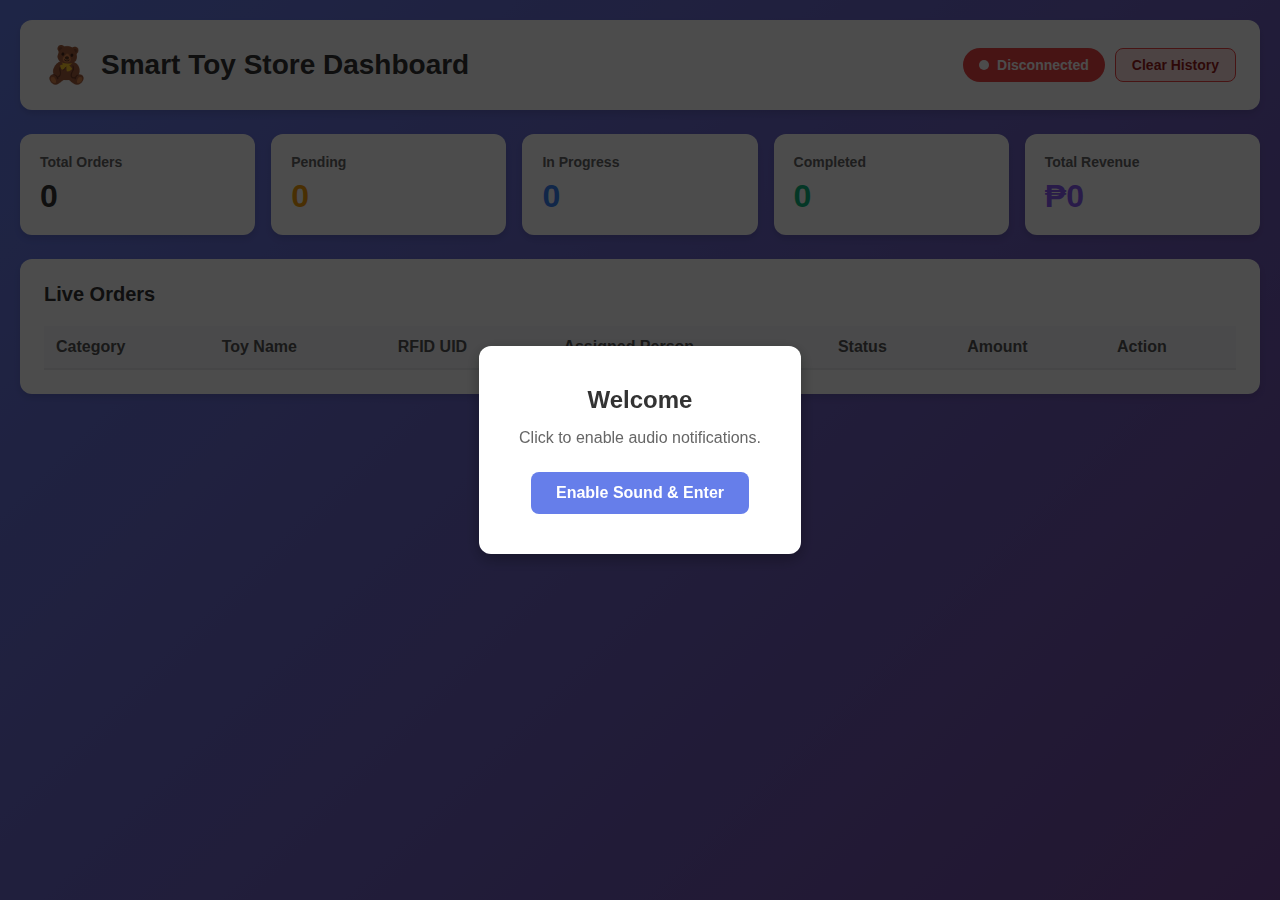
<file: dashboard/index.html>
<!DOCTYPE html>
<html lang="en">

<head>
    <meta charset="UTF-8">
    <meta name="viewport" content="width=device-width, initial-scale=1.0">
    <title>Smart Toy Store - Dashboard</title>
    <style>
        * {
            margin: 0;
            padding: 0;
            box-sizing: border-box;
        }

        body {
            font-family: 'Segoe UI', Tahoma, Geneva, Verdana, sans-serif;
            background: linear-gradient(135deg, #667eea 0%, #764ba2 100%);
            min-height: 100vh;
            padding: 20px;
        }

        #audio-modal {
            position: fixed;
            top: 0;
            left: 0;
            width: 100%;
            height: 100%;
            background: rgba(0, 0, 0, 0.7);
            display: flex;
            justify-content: center;
            align-items: center;
            z-index: 1000;
            color: #333;
        }

        .modal-content {
            background: white;
            padding: 40px;
            border-radius: 12px;
            text-align: center;
            box-shadow: 0 5px 15px rgba(0, 0, 0, 0.3);
        }

        .modal-content h2 {
            margin-bottom: 15px;
        }

        .modal-content p {
            margin-bottom: 25px;
            color: #666;
        }

        .modal-content button {
            padding: 12px 25px;
            font-size: 16px;
            cursor: pointer;
            border: none;
            border-radius: 8px;
            background-color: #667eea;
            color: white;
            font-weight: bold;
            transition: background-color 0.3s;
        }

        .modal-content button:hover {
            background-color: #5a6dcf;
        }

        .container {
            max-width: 1400px;
            margin: 0 auto;
        }

        .header {
            background: white;
            padding: 24px;
            border-radius: 12px;
            box-shadow: 0 4px 6px rgba(0, 0, 0, 0.1);
            margin-bottom: 24px;
            display: flex;
            justify-content: space-between;
            align-items: center;
        }

        .header h1 {
            font-size: 28px;
            color: #333;
            display: flex;
            align-items: center;
            gap: 12px;
        }

        .header-controls {
            display: flex;
            gap: 10px;
        }

        .connection-status {
            display: flex;
            align-items: center;
            gap: 8px;
            padding: 8px 16px;
            border-radius: 20px;
            font-size: 14px;
            font-weight: 600;
        }

        .connection-status.connected {
            background: #10b981;
            color: white;
        }

        .connection-status.disconnected {
            background: #ef4444;
            color: white;
        }

        .status-indicator {
            width: 10px;
            height: 10px;
            border-radius: 50%;
            background: white;
            animation: pulse 2s infinite;
        }

        @keyframes pulse {

            0%,
            100% {
                opacity: 1;
            }

            50% {
                opacity: 0.5;
            }
        }

        .stats {
            display: grid;
            grid-template-columns: repeat(auto-fit, minmax(200px, 1fr));
            gap: 16px;
            margin-bottom: 24px;
        }

        .stat-card {
            background: white;
            padding: 20px;
            border-radius: 12px;
            box-shadow: 0 4px 6px rgba(0, 0, 0, 0.1);
        }

        .stat-card h3 {
            font-size: 14px;
            color: #666;
            margin-bottom: 8px;
        }

        .stat-card .value {
            font-size: 32px;
            font-weight: bold;
            color: #333;
        }

        .content {
            background: white;
            padding: 24px;
            border-radius: 12px;
            box-shadow: 0 4px 6px rgba(0, 0, 0, 0.1);
        }

        .content h2 {
            font-size: 20px;
            color: #333;
            margin-bottom: 20px;
        }

        table {
            width: 100%;
            border-collapse: collapse;
        }

        thead {
            background: #f8f9fa;
        }

        th,
        td {
            padding: 12px;
            text-align: left;
            border-bottom: 1px solid #e9ecef;
        }

        th {
            font-weight: 600;
            color: #555;
            border-bottom-width: 2px;
        }

        tr:hover {
            background: #f8f9fa;
        }

        .status-badge {
            display: inline-block;
            padding: 4px 12px;
            border-radius: 20px;
            font-size: 12px;
            font-weight: 600;
            text-transform: uppercase;
        }

        .status-pending {
            background: #fef3c7;
            color: #92400e;
        }

        .status-processing,
        .status-on-the-way {
            animation: blink 1s infinite;
        }

        .status-processing {
            background: #dbeafe;
            color: #1e40af;
        }

        .status-on-the-way {
            background: #e9d5ff;
            color: #6b21a8;
        }

        .status-delivered {
            background: #d1fae5;
            color: #065f46;
        }

        .status-completed {
            background: #e5e7eb;
            color: #374151;
        }

        @keyframes blink {

            0%,
            100% {
                opacity: 1;
            }

            50% {
                opacity: 0.6;
            }
        }

        .fast-forward-btn {
            padding: 6px 12px;
            font-size: 12px;
            cursor: pointer;
            border: none;
            border-radius: 6px;
            background-color: #8b5cf6;
            color: white;
            font-weight: 600;
            transition: all 0.3s;
        }

        .fast-forward-btn:hover {
            background-color: #7c3aed;
            transform: scale(1.05);
        }

        .fast-forward-btn:disabled {
            background-color: #d1d5db;
            cursor: not-allowed;
            transform: none;
        }

        .empty-state {
            text-align: center;
            padding: 60px 20px;
            color: #999;
        }

        #clear-history-btn {
            padding: 8px 16px;
            font-size: 14px;
            cursor: pointer;
            border: 1px solid #ef4444;
            border-radius: 8px;
            background-color: #fee2e2;
            color: #991b1b;
            font-weight: bold;
            transition: all 0.3s;
        }

        #clear-history-btn:hover {
            background-color: #ef4444;
            color: white;
        }
    </style>
</head>

<body>
    <!-- Sounds will be fetched from the server, no changes needed here -->

    <div id="app-container" class="container">
        <div class="header">
            <h1><span style="font-size: 36px;">🧸</span> Smart Toy Store Dashboard</h1>
            <div class="header-controls">
                <div id="connectionStatus" class="connection-status disconnected">
                    <div class="status-indicator"></div><span>Disconnected</span>
                </div>
                <button id="clear-history-btn">Clear History</button>
            </div>
        </div>
        <div class="stats">
            <div class="stat-card">
                <h3>Total Orders</h3>
                <div class="value" id="totalOrders">0</div>
            </div>
            <div class="stat-card">
                <h3>Pending</h3>
                <div class="value" id="pendingOrders" style="color: #f59e0b;">0</div>
            </div>
            <div class="stat-card">
                <h3>In Progress</h3>
                <div class="value" id="processingOrders" style="color: #3b82f6;">0</div>
            </div>
            <div class="stat-card">
                <h3>Completed</h3>
                <div class="value" id="deliveredOrders" style="color: #10b981;">0</div>
            </div>
            <div class="stat-card">
                <h3>Total Revenue</h3>
                <div class="value" id="totalRevenue" style="color: #8b5cf6;">₱0</div>
            </div>
        </div>
        <div class="content">
            <h2>Live Orders</h2>
            <table id="ordersTable">
                <thead>
                    <tr>
                        <th>Category</th>
                        <th>Toy Name</th>
                        <th>RFID UID</th>
                        <th>Assigned Person</th>
                        <th>Status</th>
                        <th>Amount</th>
                        <th>Action</th>
                    </tr>
                </thead>
                <tbody id="ordersBody"></tbody>
            </table>
        </div>
    </div>

    <div id="audio-modal">
        <div class="modal-content">
            <h2>Welcome</h2>
            <p>Click to enable audio notifications.</p><button id="enable-audio-btn">Enable Sound & Enter</button>
        </div>
    </div>

    <script>
        // NEW: Cloud Server Configuration
        const API_BASE_URL = 'https://912dcb36-25f8-4bc1-b60e-c7b4e4ca564c-00-1k5bfypkvk6lm.pike.replit.dev/api';
        const WS_URL = 'wss://912dcb36-25f8-4bc1-b60e-c7b4e4ca564c-00-1k5bfypkvk6lm.pike.replit.dev/ws';

        let socket = null;
        let orders = [];
        let audioUnlocked = false;

        document.addEventListener('DOMContentLoaded', () => {
            document.getElementById('enable-audio-btn').addEventListener('click', async () => {
                document.getElementById('audio-modal').style.display = 'none';
                if (!audioUnlocked) {
                    try {
                        await Promise.all(Array.from(document.querySelectorAll('audio')).map(sound => sound.play().catch(e => { })));
                        audioUnlocked = true;
                    } catch (error) {audioUnlocked = true;}
                }
                initializeDashboard();
            }, {once: true});

            document.getElementById('clear-history-btn').addEventListener('click', async () => {
                if (confirm('Are you sure you want to delete all orders? This action cannot be undone.')) {
                    try {
                        const response = await fetch(`${API_BASE_URL}/orders/clear`, {method: 'POST'});
                        if (!response.ok) throw new Error('Failed to clear orders');
                        orders = [];
                        saveOrdersToCache();
                        renderDashboard();
                    } catch (error) {
                        console.error('Error clearing order history:', error);
                    }
                }
            });
        });

        function initializeDashboard() {
            loadOrdersFromCache();
            fetchAndRenderOrders();
            connectWebSocket();
        }

        async function fetchAndRenderOrders() {
            try {
                const response = await fetch(`${API_BASE_URL}/orders`);
                if (!response.ok) throw new Error(`HTTP error! status: ${response.status}`);
                orders = await response.json();
                saveOrdersToCache();
                renderDashboard();
            } catch (error) {
                console.error('Failed to fetch orders:', error);
            }
        }

        function connectWebSocket() {
            socket = new WebSocket(WS_URL);
            socket.onopen = () => {
                console.log('WebSocket connected');
                updateConnectionStatus(true);
            };
            socket.onmessage = (event) => {
                if (!event.data) return;
                try {
                    const message = JSON.parse(event.data);
                    if (message.type === 'clear') {
                        orders = [];
                        saveOrdersToCache();
                        renderDashboard();
                        return;
                    }

                    const isNewOrder = !orders.some(o => o.id === message.id);
                    updateOrAddOrder(message);
                    if (isNewOrder) {
                        playSoundForOrder(message);
                    }
                    saveOrdersToCache();
                    renderDashboard();
                } catch (error) {
                    console.error('Error parsing message:', error);
                }
            };
            socket.onerror = (error) => console.error('WebSocket error:', error);
            socket.onclose = () => {
                console.log('WebSocket disconnected');
                updateConnectionStatus(false);
                setTimeout(connectWebSocket, 5000);
            };
        }

        function renderDashboard() {
            renderOrders();
            updateStats();
        }

        function renderOrders() {
            const tbody = document.getElementById('ordersBody');
            if (orders.length === 0) {
                tbody.innerHTML = `<tr><td colspan="7" class="empty-state"><p>No orders yet.</p></td></tr>`;
                return;
            }
            tbody.innerHTML = orders.map(o => `
            <tr id="order-${o.id}">
                <td>${o.category}</td>
                <td>${o.toy_name}</td>
                <td>${o.rfid_uid}</td>
                <td>${o.assigned_person}</td>
                <td><span class="status-badge status-${o.status.toLowerCase().replace(/_/g, '-')}">${o.status}</span></td>
                <td>₱${o.total_amount.toFixed(2)}</td>
                <td>
                    <button class="fast-forward-btn" onclick="handleFastForward('${o.id}')">
                        Fast Forward
                    </button>
                </td>
            </tr>`).join('');
        }

        function updateStats() {
            const total = orders.length;
            const pending = orders.filter(o => o.status === 'PENDING').length;
            const inProgress = orders.filter(o => ['PROCESSING', 'ON_THE_WAY'].includes(o.status)).length;
            const completed = orders.filter(o => ['DELIVERED', 'COMPLETED'].includes(o.status)).length;
            const revenue = orders.reduce((sum, o) => sum + o.total_amount, 0);

            document.getElementById('totalOrders').textContent = total;
            document.getElementById('pendingOrders').textContent = pending;
            document.getElementById('processingOrders').textContent = inProgress;
            document.getElementById('deliveredOrders').textContent = completed;
            document.getElementById('totalRevenue').textContent = `₱${revenue.toFixed(2)}`;
        }

        function updateConnectionStatus(connected) {
            const statusEl = document.getElementById('connectionStatus');
            statusEl.className = `connection-status ${connected ? 'connected' : 'disconnected'}`;
            statusEl.innerHTML = `<div class="status-indicator"></div><span>${connected ? 'Connected' : 'Disconnected'}</span>`;
        }

        function playSoundForOrder(order) {
            if (!audioUnlocked) return;
            let soundFile = '';
            switch (order.category) {
                case 'Toy Guns': soundFile = '/sounds/lorem.mp3'; break;
                case 'Action Figures': soundFile = '/sounds/janna.mp3'; break;
                case 'Dolls': soundFile = '/sounds/marl.mp3'; break;
                case 'Puzzles': soundFile = '/sounds/renz.mp3'; break;
                default: return;
            }
            const audio = new Audio(soundFile);
            audio.play().catch(error => console.error(`Error playing sound:`, error));
        }

        function updateOrAddOrder(order) {
            const index = orders.findIndex(o => o.id === order.id);
            if (index >= 0) {
                orders[index] = order;
            } else {
                orders.unshift(order);
            }
        }

        function saveOrdersToCache() {
            localStorage.setItem('smartToyStoreOrders', JSON.stringify(orders));
        }

        function loadOrdersFromCache() {
            const cachedOrders = localStorage.getItem('smartToyStoreOrders');
            if (cachedOrders) {
                try {
                    orders = JSON.parse(cachedOrders);
                    renderDashboard();
                } catch (e) {
                    orders = [];
                }
            }
        }

        async function handleFastForward(orderId) {
            const password = prompt('ENTER ADMIN PASSWORD:');
            
            if (password === null) {
                return;
            }
            
            try {
                const response = await fetch(`${API_BASE_URL}/fast-forward`, {
                    method: 'POST',
                    headers: {
                        'Content-Type': 'application/json'
                    },
                    body: JSON.stringify({ 
                        orderId: orderId,
                        password: password 
                    })
                });
                
                if (response.status === 403) {
                    alert('Access Denied: Incorrect password');
                    return;
                }
                
                if (!response.ok) {
                    throw new Error('Fast-forward request failed');
                }
                
                const result = await response.json();
                alert('Fast-forward activated! Order delivery simulation accelerated to 30 seconds.');
                console.log('Fast-forward result:', result);
            } catch (error) {
                console.error('Error triggering fast-forward:', error);
                alert('Error: Failed to activate fast-forward. Please try again.');
            }
        }

    </script>
</body>

</html>
</file>
